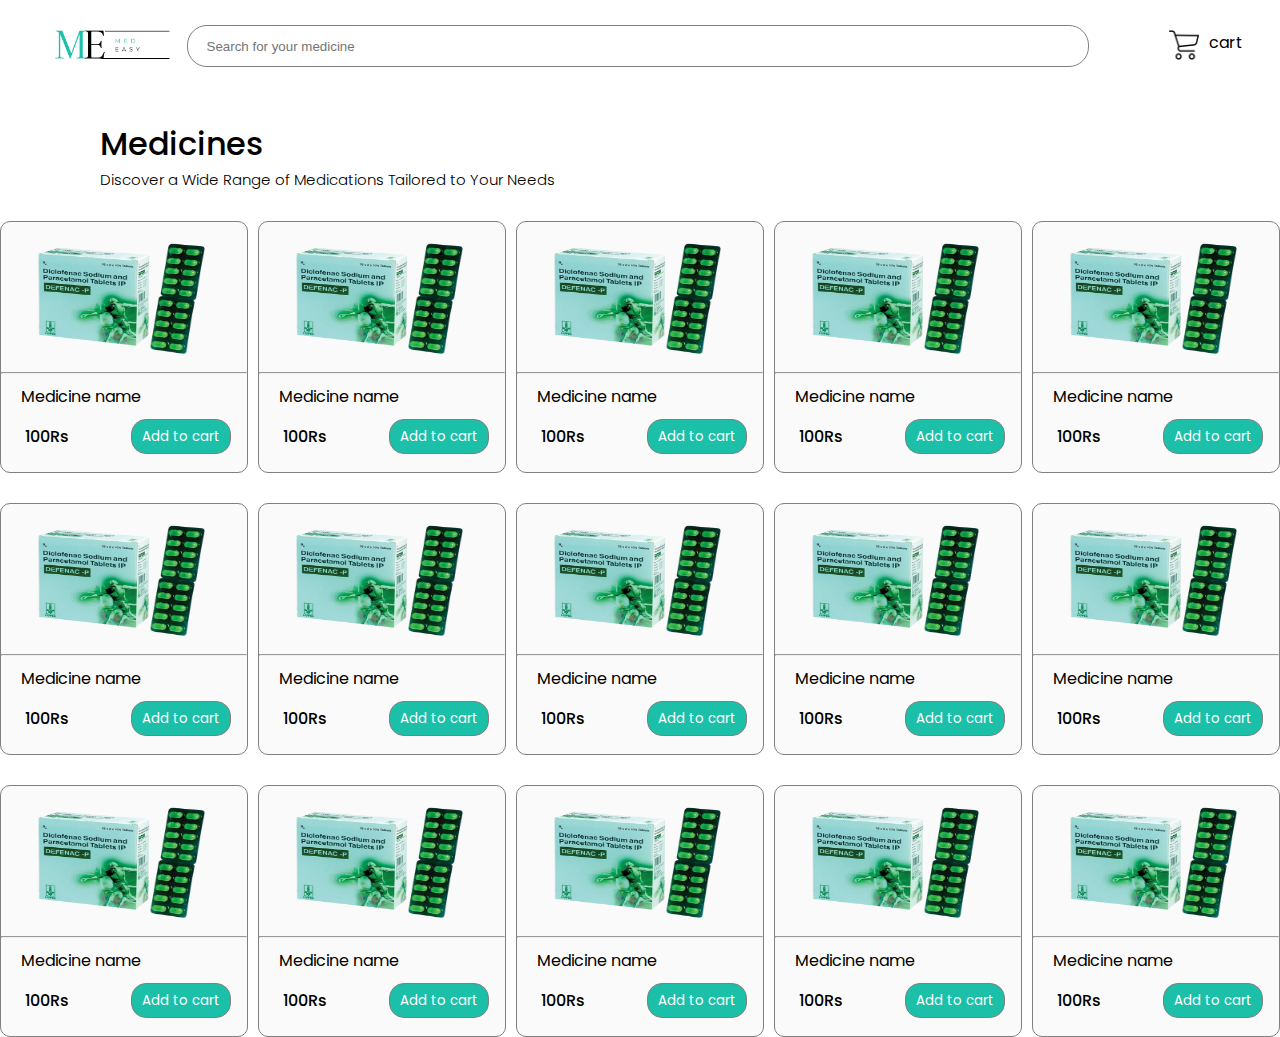
<file: medicine-store.html>
<!DOCTYPE html>
<html lang="en">
<head>
    <meta charset="UTF-8">
    <meta name="viewport" content="width=device-width, initial-scale=1.0">
    <link rel="stylesheet" href="css/medicine-store.css">
    <title>MedEasy</title>
    <link rel="shortcut icon" href="Images\heartbeat.png" type="image/x-icon">
</head>
<body>
    <nav class="nav-bar">
        <img src="Images/logo.png" alt="" srcset="" id="logo">
        <input type="text" placeholder="&nbsp;&nbsp;&nbsp;&nbsp;&nbsp;Search for your medicine" id="search-box">
        <img src="Images/shopping-cart.png" alt="" srcset="" id="cart-image"><p id="cart-text">cart</p>       
    </nav>
    <h1 id="heading">Medicines</h1>
    <p id="sub-heading">Discover a Wide Range of Medications Tailored to Your Needs</p>
    <div class="medicine-store">
    <div class="medicines">
        <img src="Images/ms-1.png" alt="" srcset="" id="medicine-image">
        <hr>
        <p id="medicine-name">Medicine name</p>
        <p id="medicine-price"> &nbsp;100Rs </p>
        <button id="add-to-card">Add to cart</button>
    </div>
    <div class="medicines">
        <img src="Images/ms-1.png" alt="" srcset="" id="medicine-image">
        <hr>
        <p id="medicine-name">Medicine name</p>
        <p id="medicine-price"> &nbsp;100Rs </p>
        <button id="add-to-card">Add to cart</button>
    </div><div class="medicines">
        <img src="Images/ms-1.png" alt="" srcset="" id="medicine-image">
        <hr>
        <p id="medicine-name">Medicine name</p>
        <p id="medicine-price"> &nbsp;100Rs </p>
        <button id="add-to-card">Add to cart</button>
    </div><div class="medicines">
        <img src="Images/ms-1.png" alt="" srcset="" id="medicine-image">
        <hr>
        <p id="medicine-name">Medicine name</p>
        <p id="medicine-price"> &nbsp;100Rs </p>
        <button id="add-to-card">Add to cart</button>
    </div>
    <div class="medicines">
        <img src="Images/ms-1.png" alt="" srcset="" id="medicine-image">
        <hr>
        <p id="medicine-name">Medicine name</p>
        <p id="medicine-price"> &nbsp;100Rs </p>
        <button id="add-to-card">Add to cart</button>
    </div>
    </div>
    <div class="medicine-store">
        <div class="medicines">
            <img src="Images/ms-1.png" alt="" srcset="" id="medicine-image">
            <hr>
            <p id="medicine-name">Medicine name</p>
            <p id="medicine-price"> &nbsp;100Rs </p>
            <button id="add-to-card">Add to cart</button>
        </div>
        <div class="medicines">
            <img src="Images/ms-1.png" alt="" srcset="" id="medicine-image">
            <hr>
            <p id="medicine-name">Medicine name</p>
            <p id="medicine-price"> &nbsp;100Rs </p>
            <button id="add-to-card">Add to cart</button>
        </div><div class="medicines">
            <img src="Images/ms-1.png" alt="" srcset="" id="medicine-image">
            <hr>
            <p id="medicine-name">Medicine name</p>
            <p id="medicine-price"> &nbsp;100Rs </p>
            <button id="add-to-card">Add to cart</button>
        </div><div class="medicines">
            <img src="Images/ms-1.png" alt="" srcset="" id="medicine-image">
            <hr>
            <p id="medicine-name">Medicine name</p>
            <p id="medicine-price"> &nbsp;100Rs </p>
            <button id="add-to-card">Add to cart</button>
        </div>
        <div class="medicines">
            <img src="Images/ms-1.png" alt="" srcset="" id="medicine-image">
            <hr>
            <p id="medicine-name">Medicine name</p>
            <p id="medicine-price"> &nbsp;100Rs </p>
            <button id="add-to-card">Add to cart</button>
        </div>
        </div>
        <div class="medicine-store">
            <div class="medicines">
                <img src="Images/ms-1.png" alt="" srcset="" id="medicine-image">
                <hr>
                <p id="medicine-name">Medicine name</p>
                <p id="medicine-price"> &nbsp;100Rs </p>
                <button id="add-to-card">Add to cart</button>
            </div>
            <div class="medicines">
                <img src="Images/ms-1.png" alt="" srcset="" id="medicine-image">
                <hr>
                <p id="medicine-name">Medicine name</p>
                <p id="medicine-price"> &nbsp;100Rs </p>
                <button id="add-to-card">Add to cart</button>
            </div><div class="medicines">
                <img src="Images/ms-1.png" alt="" srcset="" id="medicine-image">
                <hr>
                <p id="medicine-name">Medicine name</p>
                <p id="medicine-price"> &nbsp;100Rs </p>
                <button id="add-to-card">Add to cart</button>
            </div><div class="medicines">
                <img src="Images/ms-1.png" alt="" srcset="" id="medicine-image">
                <hr>
                <p id="medicine-name">Medicine name</p>
                <p id="medicine-price"> &nbsp;100Rs </p>
                <button id="add-to-card">Add to cart</button>
            </div>
            <div class="medicines">
                <img src="Images/ms-1.png" alt="" srcset="" id="medicine-image">
                <hr>
                <p id="medicine-name">Medicine name</p>
                <p id="medicine-price"> &nbsp;100Rs </p>
                <button id="add-to-card">Add to cart</button>
            </div>
            </div>
</body>
</html>
</file>
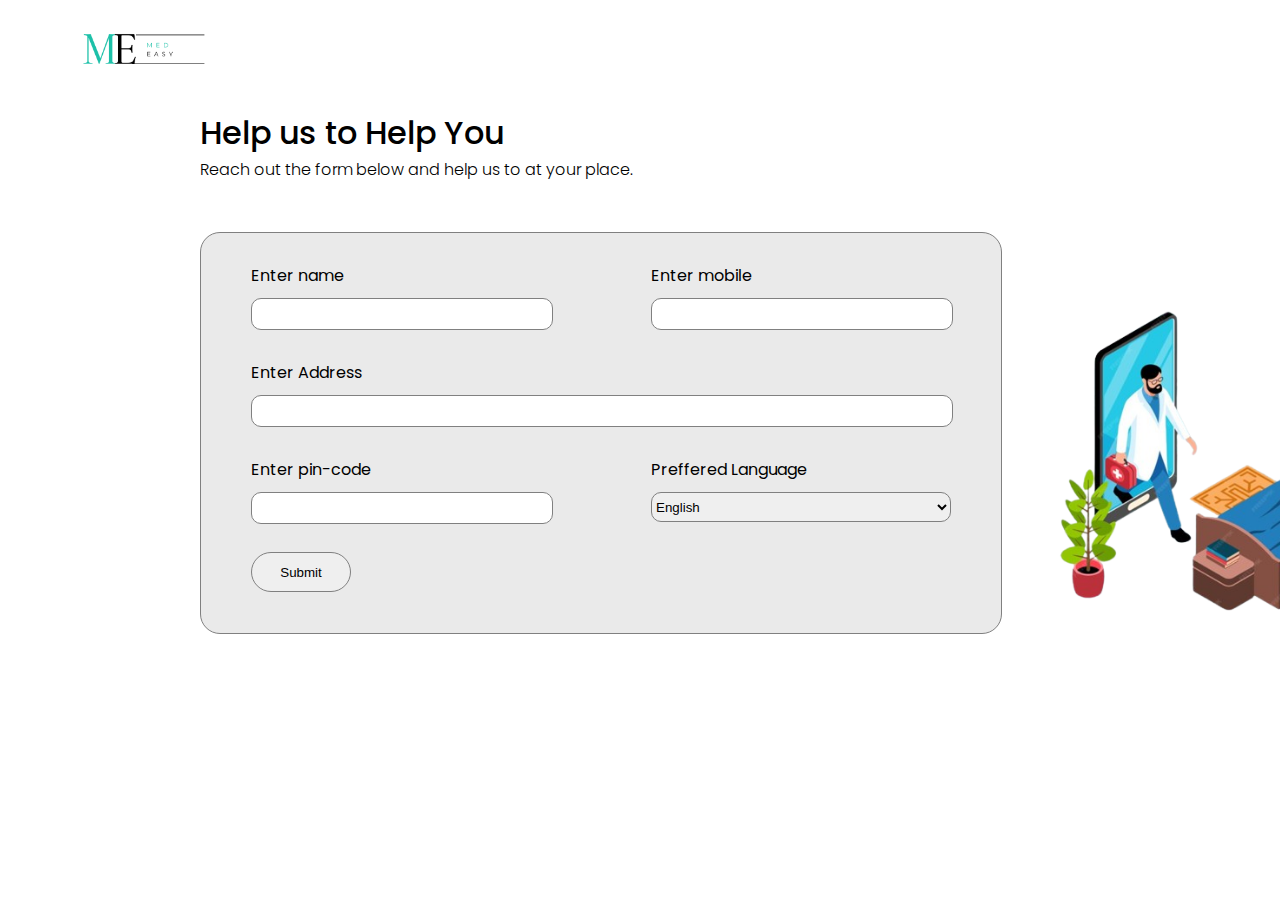
<file: remote-service.html>
<!DOCTYPE html>
<html lang="en">
<head>
    <meta charset="UTF-8">
    <meta name="viewport" content="width=device-width, initial-scale=1.0">
    <link rel="stylesheet" href="css/remote-service.css">
    <title>MedEasy</title>
    <link rel="shortcut icon" href="Images\heartbeat.png" type="image/x-icon">
</head>
<body>   
        <a href="index.html"><img src="Images/logo.png" alt="" srcset="" id="logo"></a>
<h1 id="contact-heading">Help us to Help You</h1>
<p id="contact-subheading">Reach out the form below and help us to at your place.</p>
<div class="container">
    <form action="">
        <p id="input-name-text">Enter name</p>
        <input type="text" id="input-name" required>
        <p id="input-mobile-text">Enter mobile</p>
        <input type="tel" id="input-mobile" required>
        <p id="input-address-text">Enter Address</p>
        <input type="text" id="input-address" required>
        <p id="input-name-text">Enter pin-code</p>
        <input type="number" id="input-name" required>
        <p id="input-mobile-text">Preffered Language</p>
        <select >
            <option >English</option>
            <option >Hindi</option>
            <option >Bengali</option>
            <option >Tamil</option>
            <option >Gujrati</option>
            <option >Odisi</option>
            <option > Nepali</option>
            <option >Marathi</option>
            <option >Manipuri</option>
            <option >Urdu</option>
          </select>
        <button type="submit" id="submit">Submit</button>
    </form>
</div>
<img src="Images/Screenshot_2024-02-20_193845-removebg-preview.png" alt="" srcset="" id="image">
</body>
</html>
</file>
<file: css/medicine-store.css>
@import url('https://fonts.googleapis.com/css2?family=Poppins:ital,wght@0,100;0,200;0,300;0,400;0,500;0,600;0,700;0,800;0,900;1,100;1,200;1,300;1,400;1,500;1,600;1,700;1,800;1,900&display=swap');
*{
    margin: 0;
    padding: 0;
}
.nav-bar{
    display: flex;
    justify-content: center;
}
#logo{
    width: 150px;
    margin-top: -30px;
}
#search-box{
    width: 900px;
    height: 40px;
    border-radius: 20px;
    border: 1px solid gray;
    margin-top: 25px;    
}
#cart-image{
    width: 30px;
    height: 30px;
    margin-top: 30px;
    margin-left: 80px;
}
#cart-text{
font-family: poppins;
margin-top: 30px;
margin-left:10px;
}
#heading{
    font-family: poppins;
    font-weight: 500;
    margin-left: 100px;
}
#sub-heading{
    font-family: poppins;
    font-weight: 300;
    font-size: 15px;
    margin-left: 100px;
}
.medicine-store{
    display: flex;
    justify-content: center;
    margin-top: 30px;
    column-gap: 10px;
}
.medicines{
    width: 250px;
    height: 250px;
    background-color:rgb(250, 250, 250);
    border-radius: 10px;
    border: 1px solid gray;
}
#medicine-image{
    width: 200px;
    height: 150px;
    display: flex;
  margin-left: 20px;
}
#medicine-name{
    font-family: poppins;
    margin-left: 20px;
    margin-top: 10px;
    display: flex;
    }
    #medicine-price{
        font-family: poppins;
        font-weight: 500;
        margin-left: 20px;
        margin-top: 15px;
        display: flex;
    }
    #add-to-card{
        
        width: 100px;
        height: 35px;
        background-color: #1cc0a8;
        border: 1px solid gray;
        border-radius: 15px;
        margin-top: -30px;
        margin-left: 130px;
        font-family: poppins;
        cursor: pointer;
        justify-content: center;
        color: white;
        display: flex;
        align-items: center;

        
    }
</file>
<file: css/remote-service.css>
@import url('https://fonts.googleapis.com/css2?family=Poppins:ital,wght@0,100;0,200;0,300;0,400;0,500;0,600;0,700;0,800;0,900;1,100;1,200;1,300;1,400;1,500;1,600;1,700;1,800;1,900&display=swap');
*
{
    margin: 0;
    padding: 0;
}
#logo
{
    display: flex;
    height: 159px;
    margin-left: 5%;
    margin-top:-30px;
}
.nav-bar{
    display: flex;
    column-gap: 40px;
    font-size: 15px;
    /* margin-left: 100px;     */
    margin-top: 15px;
    font-family: poppins;
    color: rgb(0, 0, 0);
    justify-content: center;
}
#home{
    margin-left: 375px;
}
#button-login{
    width: 100px;
    height: 40px;
    border-radius: 20px;
    border: 2px solid rgba(234, 234, 234, 0.636);
    background-color: #1cc0a8;
    font-family: poppins;
    color: rgb(255, 255, 255);
    margin-left: 200px;
}
#button-signup{
    width: 100px;
    height: 40px;
    border-radius: 20px;
    border: 2px solid rgba(234, 234, 234, 0.636);
    background-color: #1cc0a8;
    font-family: poppins;
    color: white;
    margin-left:-10px
}
#contact-heading{
    font-family: poppins;
    font-weight: 500;
    margin-left: 200px;
    margin-top: -20px;
}
#contact-subheading{
    font-family: poppins;
    font-weight: 300;
    margin-left: 200px;
    
}
.container{
    background-color: rgba(220, 220, 220, 0.603);
    height: 400px;
    width: 800px;
    margin-left: 200px;
    margin-top: 50px;
    border-radius: 20px;
    border: 1px solid gray;
}
input{
    height: 30px;
    width: 300px;
    border-radius: 10px;
    border: 1px solid gray;
}

#input-name-text{
    display: flex;
    font-family: poppins;
    margin-top: 30px;
    margin-left: 50px;
}
#input-name{
    display: flex;
    margin-top: 10px;
    margin-left: 50px;
}
#input-mobile-text{
    display: flex;
    font-family: poppins;
    margin-top: -67px;
    margin-left: 450px;
}
#input-mobile{
    display: flex;
    margin-top: 10px;
    margin-left: 450px;
}
#input-address-text{
    display: flex;
    font-family: poppins;
    margin-top: 30px;
    margin-left: 50px;
}
#input-address{
    display: flex;
    margin-top: 10px;
    margin-left: 50px;
    height: 30px;
    width: 700px;
    border-radius: 10px;
    border: 1px solid gray
}
#submit{
    width: 100px;
    height: 40px;
    margin-top: 30px;
    margin-left: 50px;
    border-radius: 20px;
    border: 1px solid gray;
}
select{
    height: 30px;
    width: 300px;
    border-radius: 10px;
    border: 1px solid gray;
    margin-left: 450px;
    margin-top: 10px;
}
#image{
    width: 450px;
    display: flex;
    margin-top: -410px;
    margin-left: 1050px;
    
}
</file>
